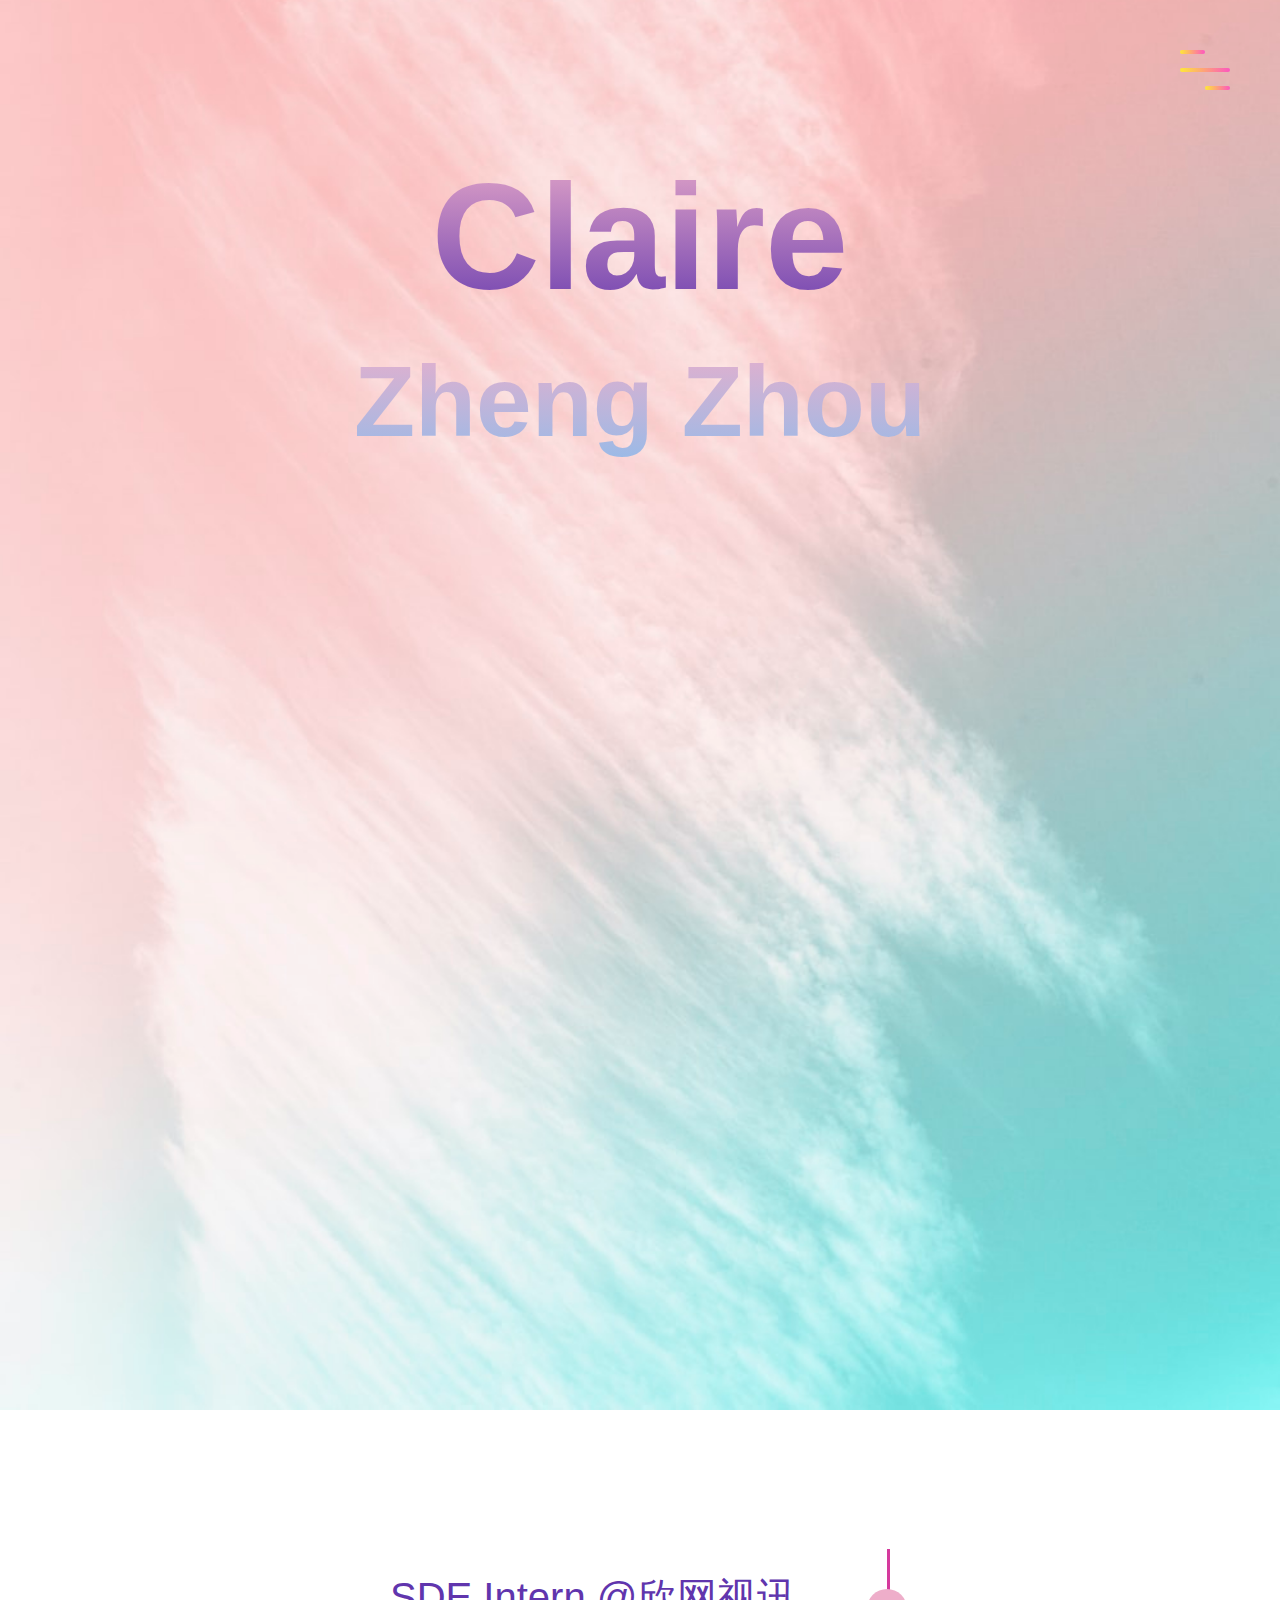
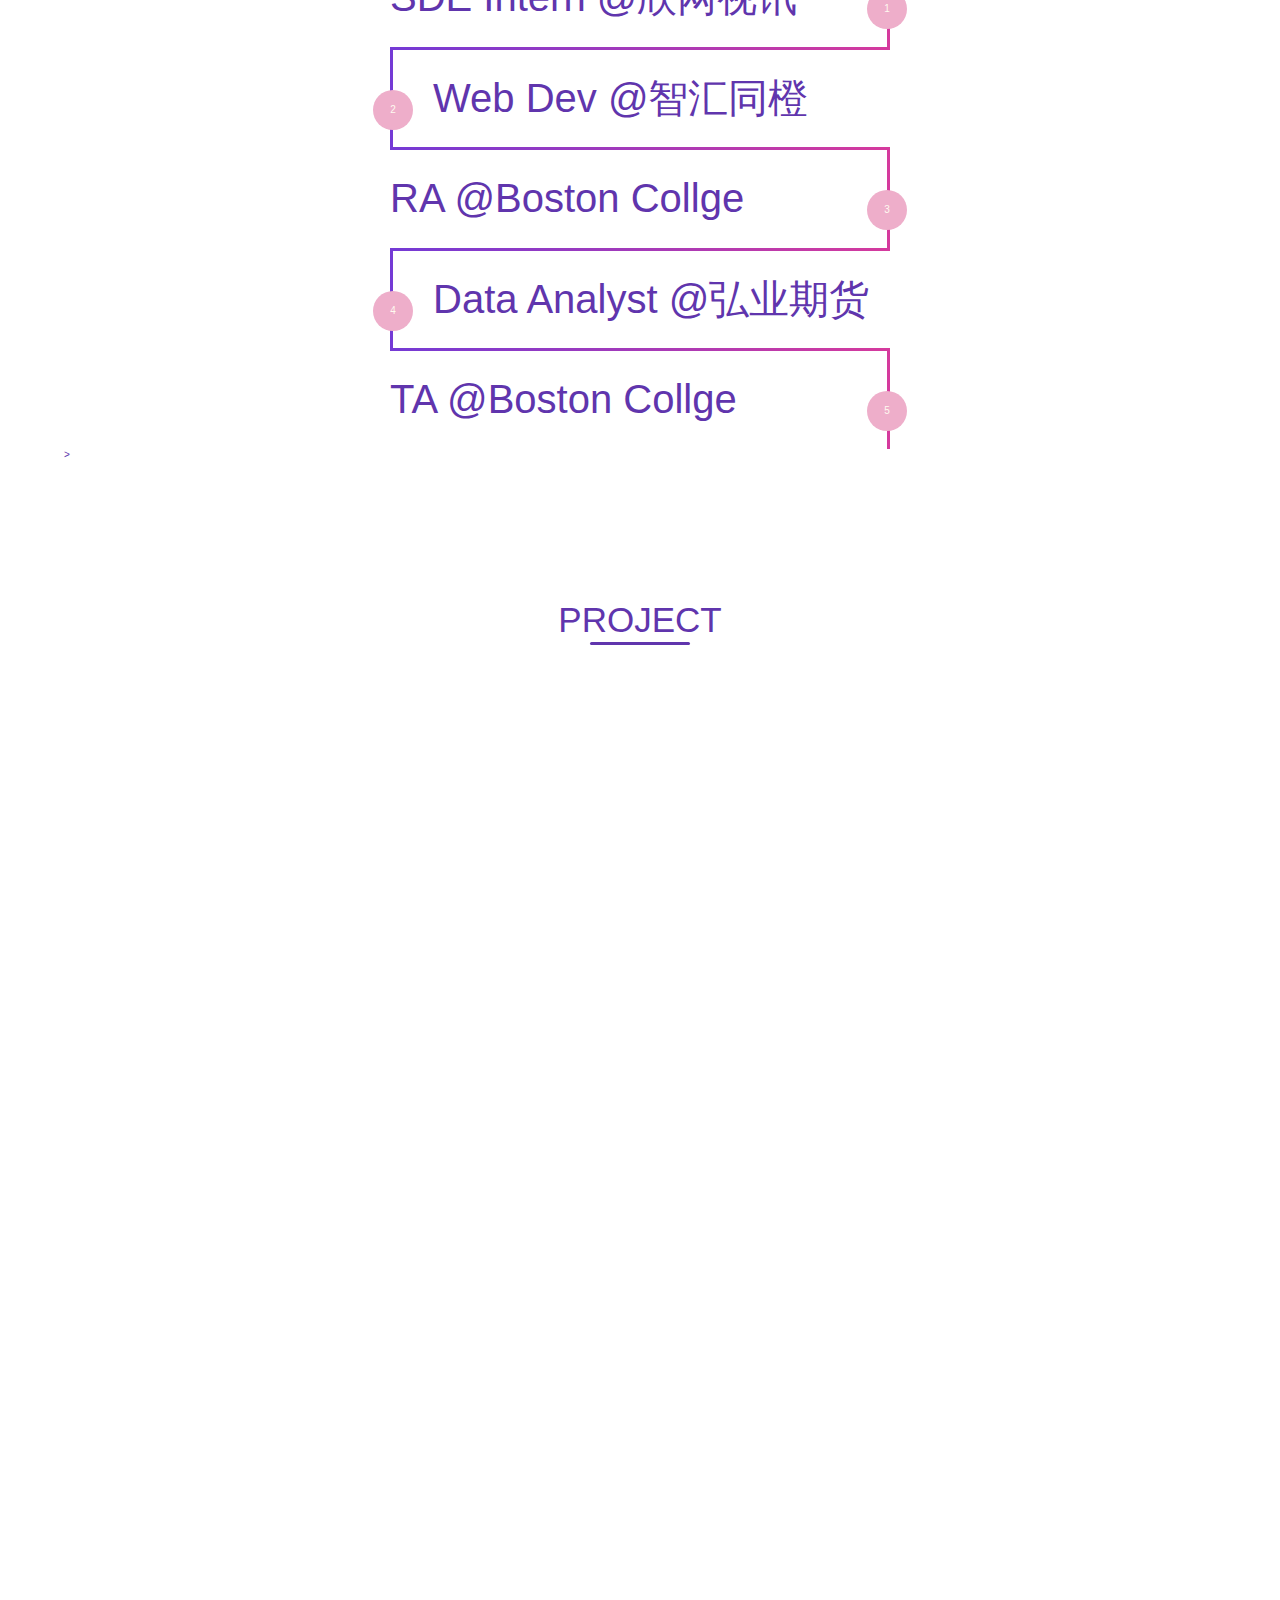
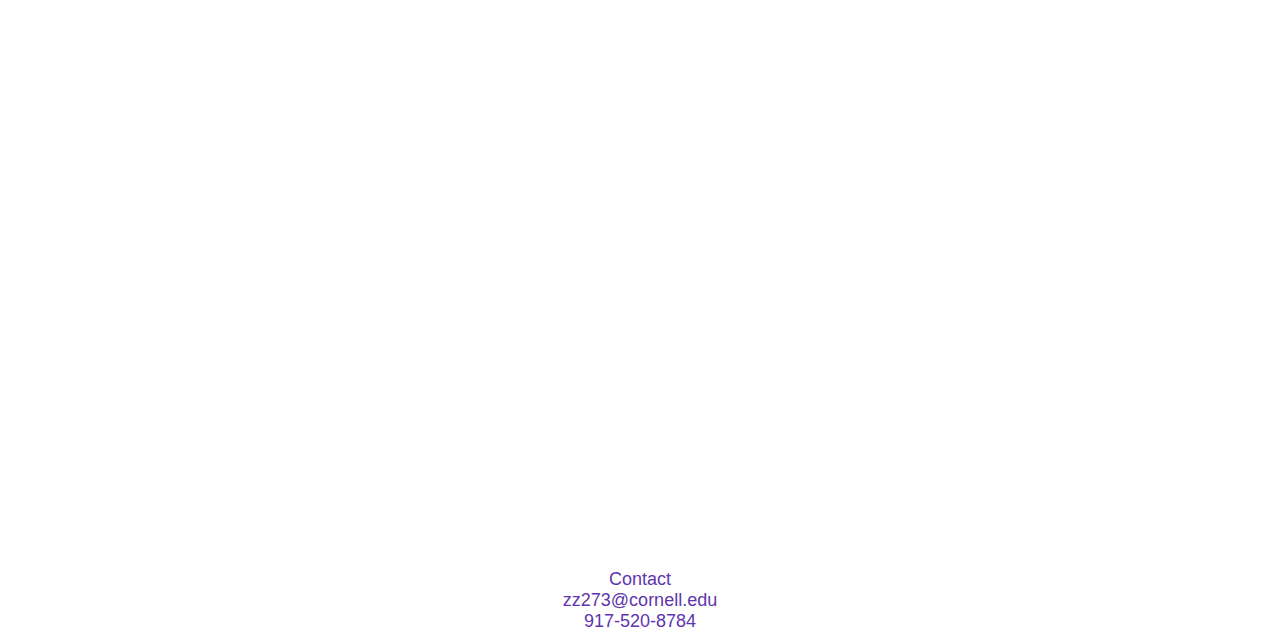
<file: index.html>
<!DOCTYPE html>
<html lang="en">

<head>
    <meta charset="UTF-8">
    <meta name="viewport" content="width=device-width, initial-scale=1">
    <title>Zheng Zhou (Claire)</title>
    <link rel="stylesheet" href="https://unpkg.com/aos@next/dist/aos.css" />
    <link rel="stylesheet" href="https://use.fontawesome.com/releases/v5.7.2/css/all.css" integrity="sha384-fnmOCqbTlWIlj8LyTjo7mOUStjsKC4pOpQbqyi7RrhN7udi9RwhKkMHpvLbHG9Sr" crossorigin="anonymous">
    <link rel="stylesheet" href="./css/main.css">
    <script src="main.js"></script>
</head>

<body>
<header>
    <div class="menu-toggler">
        <div class="bar half start"></div>
        <div class="bar"></div>
        <div class="bar half end"></div>
    </div>
    <nav class="top-nav">
        <ul class="nav-list">
            <li>
                <a href="#about" class="nav-link">About</a>
            </li>
            <li>
                <a href="#experience" class="nav-link">Experiences</a>
            </li>
            <li>
                <a href="#Project" class="nav-link">Project</a>
            </li>
        </ul>
    </nav>
    
    <div id="mySidenav" class="sidenav">
        <a href="javascript:void(0)" class="closebtn" onclick="closeNav()">&times;</a>
        <p class="center">SKILLS</p>
        <i class="fab fa-java">Java</i>
        <i class="fab fa-python">Python</i>
        <i class="fab fa-js-square">Javascript</i>
        <i class="fab fa-react">React</i>
        <i class="fab fa-docker">Docker</i>
        <i class="fab fa-aws">AWS</i>
    </div>
   
    <script>
        function openNav() {
          document.getElementById("mySidenav").style.width = "250px";
        }
        
        function closeNav() {
          document.getElementById("mySidenav").style.width = "0";
        }
    </script>
    <div class="landing-text">
       
        <h1>Claire</h1>
        <h2>Zheng Zhou</h2>
        <div class="social-media">
            <ul class="nav-list">
                <li>
                    <a href="images/Resume_Claire_Zheng_Zhou.pdf" target="_blank">
                        <i class="far fa-file-alt"></i>
                    </a>
                    
                </li>
                <li>
                    <a href="https://github.com/Zhou1213CN" class="icon-link">
                        <i class="fab fa-github-square"></i>
                    </a>
                </li>
                <li>
                    <a href="https://www.linkedin.com/in/zheng-claire-zhou-33aa33120/" class="icon-link">
                        <i class="fab fa-linkedin"></i>
                    </a>
                </li>
                <li>
                    <a href="https://www.instagram.com/aileysqov/" class="icon-link">
                        <i class="fab fa-instagram"></i>
                        
                    </a>
                </li>
            </ul>
        </div>
        <span style="font-size: 20px; display: flex; justify-content: center; align-items: center;cursor:pointer; padding: 40px 40px 40px 40px; color: #6035ad;" onclick="openNav()">
            
            <i class="fas fa-database ball"></i>
        </br>
            <!-- <p>skills</p> -->
        </span>
      

    </div>
</header>

<section class="about" id="about">
    <div class="container">
       
        <div class="about-details" data-aos="fade-right" data-aos-delay="600">
            <div class="about-heading">
                <h1>About</h1>
               
            </div>
            
            <i class="fas fa-female">Zheng Zhou (Claire)</i>
           <p> <i class="fas fa-school">Cornell University</i> </p>
            <p>Master’s student of Information Systems at Cornell</br></p>
            <p>B.A. in Computer Science & Mathematics at Boston College </br></p>
            <!-- <img src="images/images.png" alt="Cornell"> -->
            
           
            <i class="fas fa-laptop">Developer</i>
            <p>Actively seeking Software Engineer Interns</p>
            <p>Developer, Research Assitant, Teaching Assistant</p>
            <p>Interests: Human-centric Interaction; Machine Learning</p>
            
        </div>
        <div class="profile-img" data-aos="fade-left" data-aos-delay="300">
            <img src="images/selfie.png" alt="Sefile">
        </div>

    </div>

</section>

<section class="experience" id="experience">
    <div class="container">
      
        <main>

            <div class="time">
                <div class="time-1">SDE Intern @欣网视讯 </div>
            </div>
            <div class="time">
                <div class="time-1">Web Dev @智汇同橙</div>
            </div>
            <div class="time">
                <div class="time-1">RA @Boston Collge</div>
            </div>
            <div class="time">
                <div class="time-1">Data Analyst @弘业期货</div>
            </div>
            <div class="time">
                <div class="time-1">TA @Boston Collge</div>
            </div>
        </main>>
    </div>
</section>



<section class="Project" id="Project">
    <div class="container">
        <div class="section-heading">
            <h1> Project </h1>
        </div>
        <div class="Project-item">
            
            <div data-aos="fade-left" data-aos-delay="400">
                
                <!-- <h1 class="center">Kori</h1> -->
                <a href="images/paper.pdf" target="_blank">
                    <i class="far fa-file-alt center">Kori</i>
                </a>
                
                
                <p class="center">
                    Interactive Synthesis of Text and Charts in Data Documents (to appear)</p>
                    <!-- <p>
                        Shahid Latif, Zheng Zhou, Yoon Kim, Fabian Beck, Nam Wook Kim

                </p> -->
                <p class="center">
                    IEEE Transactions on Visualization and Computer Graphics (VIS), 2022
                </p>
                
                <div class="Project-img" data-aos="fade-left" data-aos-delay="500">
                    <img src="images/Kori.png" alt="" class="center">
                    
                </div>
                
                
            </div>
        </div>
        <div class="Project-item">
            <div data-aos="fade-right" data-aos-delay="600">
                
                
                    <a  target="_blank">
                        <i class="far fa-file-alt center">Show Runner</i>
                    </a>
                    
                    <p class="center">An iOS APP</p>
                <!-- <a href="https://github.com/Zhou1213CN/NewsHunter" class="icon-link">
                    <i class="fab fa-github-square"></i>
                </a>
                <a href="https://youtu.be/Awh-9mSMQ9A" class="cta"><i class="fas fa-video"></i></a>
                <p> -->
                    
                   
                
                <div class="Project-img" data-aos="fade-left" data-aos-delay="700">
                        <img src="images/iOS.png" alt="" class="center">
                </div>
                
            </div>
            
        </div>
        

        <div class="Project-item">
           
            <div data-aos="fade-left" data-aos-delay="800">
                
                <a href="images/Topk.pdf" target="_blank">
                    <i class="far fa-file-alt center">Top-k Algorithms</i>
                </a>
                <p class="center">
                    Efficient and Robust Top-k Algorithms in Big Data IoT
                </p>
            
                <p class="center">
                    IEEE International Conference on Communications (ICC), 2020
                </p>
            </div>
            <div class="Project-img" data-aos="fade-right" data-aos-delay="900">
                <img src="images/A3.png" alt="" class="center">
            </div>
        </div>
    </div>


</section>



<footer class="copyright">
    <div class="up" id="up">
        <i class="fas fa-chevron-up"></i>
    </div>
    <p>Contact</p>
    <p>zz273@cornell.edu</p>
    <p>917-520-8784</p>
</footer>

<script src="https://ajax.googleapis.com/ajax/libs/jquery/3.3.1/jquery.min.js"></script>
<script src="https://unpkg.com/aos@next/dist/aos.js"></script>
<script src="main.js"></script>
</body>

</html>
</file>
<file: css/main.css>
/* Start global */
* {
    margin: 0;
    padding: 0;
    box-sizing: border-box
}

html {
    font-size: 10px;
    font-family: 'Roboto', sans-serif;
    color: #6035AD;
}

body {
    width: 100%;
    height: 100%;
    background: url("../images/background.jpg") no-repeat center fixed;
    background-size: cover;
    
}
footer{
    background: url("../images/background.jpg") no-repeat center fixed;
    background-size: cover;
    text-align: center;
    font-size: 20px;
    position: relative;


}


section {
    padding: 7rem 0;
}

a {
    text-decoration: none;
    /* color: #eee; */
    color:#6035AD;
}

p {
    font-size: 1.8rem;
    font-weight: 300;
    color:#6035AD;
}

.Project-img img {
    text-align: center;
}
/* img {
    width: 100%;
    max-width: 100%;
} */

/* End global */
/* Start reusable */
.container {
    width: 90%;
    max-width: 120rem;
    height: 100%;
    margin: 0 auto;
    position: relative;
}

.section-heading {
    text-align: center;
    margin-bottom: 10rem;
    /*was margin top before, image wasnt so big*/
}

.section-heading h1 {
    font-size: 3.5rem;
    /* color: rgba(255, 255, 255, 0.3); */
    color:#6035AD;
    text-transform: uppercase;
    font-weight: 300;
    position: relative;
    margin-bottom: 1rem;
}

.section-heading h1::before{
    content: '';
    position: absolute;
    width: 10rem;
    height: 3px;
    border-radius: .8rem;
    bottom: -.5rem;
    left: 50%;
    transform: translateX(-50%);
    background-color: #6035AD;;
    /* background-color: rgba(255, 255, 255, 0.75); */
}

.section-heading h6 {
    font-size: 1.6rem;
    font-weight: 300;
}

.has-margin-right {
    margin-right: 5rem;
}

.has-margin-left {
    margin-left: 5rem;
}

/* End reusable */
/* Start header */
header {
    width: 100%;
    height: 100vh;
}

.top-nav {
    width: 100%;
    height: 20vh;
    position: fixed;
    top: -20vh;
    background: linear-gradient(#eeaeca);
    border-bottom-right-radius: 100%;
    border-bottom-left-radius: 100%;
    transition: all 650ms cubic-bezier(1,0,0,1);
    z-index: 1000;
}

.nav-list {
    list-style: none;
    width: 100%;
    height: 100%;
    display: flex;
    justify-content: center;
    align-items: center;
    font-family: 'The Historia Demo', sans-serif;
    font-size: 5rem;
    padding: 3rem;
    -webkit-background-clip: text;
}

li {
    margin: 0 2rem;
}


.nav-link:hover{
    background: #b958e6;
}
.nav-link:focus {
    /* background: linear-gradient(to top, #ffe838, #fd57bf); */
    background: linear-gradient(to top, #6035AD);
    -webkit-background-clip: text;
    -webkit-text-fill-color: transparent;

    /* transaprent; */
}

.top-nav.open {
    top: 0;
    border-radius: initial;
}

.menu-toggler {
    position: absolute;
    top: 5rem;
    right: 5rem;
    width: 5rem;
    height: 4rem;
    display: flex;
    flex-direction: column;
    justify-content: space-between;
    cursor: pointer;
    z-index: 1500;
    transition: transform 650ms ease-out;
}

.menu-toggler.open {
    transform: rotate(-45deg);
}

.ball {
    width: 100px;
    height: 100px;
    border-radius: 50%;
    animation: bounce 0.7s;
    animation-direction: alternate;
    animation-timing-function: cubic-bezier(.5, 0.05, 1, .5);
    animation-iteration-count: infinite;
}
  
@keyframes bounce {
    from {
        transform: translate3d(0, 0, 0);
    }
    to {
        transform: translate3d(0, 50px, 0);
    }
}
/* Prefix Support */
  
ball {
    -webkit-animation-name: bounce;
    -webkit-animation-duration: 0.5s;
    -webkit-animation-direction: alternate;
    -webkit-animation-timing-function: cubic-bezier(
    .5, 0.05, 1, .5);
    -webkit-animation-iteration-count: infinite;
}
  
@-webkit-keyframes bounce {
    from {
        -webkit-transform: translate3d(0, 0, 0);
        transform: translate3d(0, 0, 0);
    }
    to {
        -webkit-transform: translate3d(0, 200px, 0);
        transform: translate3d(0, 200px, 0);
    }
}

main {
    min-width: 300px;
    max-width: 500px;
    margin: auto;
  } 

  .time {
    
    line-height: 1.75em;
    border-top: 3px solid;
    border-image: linear-gradient(to right, #743ad5 0%, #d53a9d 100%);
    border-image-slice: 1;
    border-width: 3px;
    margin: 0;
    padding: 40px;
    counter-increment: section;
    position: relative;
    
  }
  .time:before {
    content: counter(section);
    position: absolute;
    border-radius: 50%;
    padding: 5px;
    height: 3em;
    width: 3em;
    background-color: #eeaeca;
    text-align: center;
    
    line-height: 3em;
    color:floralwhite;
    font-size: 1em;
  }
  
  .time:nth-child(odd) {
    border-right: 3px solid;
    padding-left: 0;
    
  }
  .time:nth-child(odd):before{
    left: 100%; 
    margin-left: -20px;
  }
 
  .time:nth-child(even) {
    border-left: 3px solid;
    padding-right: 0;
    
    
  }
  .time:nth-child(even):before {
     
    right: 100%; 
    margin-right: -20px;
      
  }
 
  .time:first-child {
    border-top: 0;
    border-top-right-radius:0;
    border-top-left-radius:0;
  }
  .time:last-child {
    border-bottom-right-radius:0;
    border-bottom-left-radius:0;
  }

  .time-1 {
      font-size: 40px;
  }
.bar {
    background: linear-gradient(to right, #ffe838, #fd57bf);
    width: 100%;
    height: 4px;
    border-radius: .8rem;
}

.bar.half {
    width: 50%;
}

.bar.start {
    transform-origin: right;
    transition: transform 650ms cubic-bezier(0.54, -0.81, 0.57, 0.57);
}

.open .bar.start {
    transform: rotate(-450deg) translateX(.8rem);
}

.bar.end {
    align-self: flex-end;
    transform-origin: left;
    transition: transform 650ms cubic-bezier(0.54, -0.81, 0.57, 0.57);
}

.open .bar.end {
    transform: rotate(-450deg) translateX(-.8rem);
}

.landing-text {
    position: absolute;
    top: 50%;
    left: 50%;
    transform: translate(-50%, -50%);
    width: 100%;
    text-align: center;
    z-index: 1;
}

.landing-text h1 {
    font-size: 15rem;
    font-family: 'Blastimo', sans-serif;
    background: linear-gradient(#eeaeca,#6035ad);
    -webkit-background-clip: text;
    -webkit-text-fill-color: transparent;
    padding: 1rem;
}
.landing-text h2 {
    font-size: 10rem;
    font-family: 'Blastimo', sans-serif;
    background: linear-gradient(#eeaeca, #94bbe9);
    -webkit-background-clip: text;
    -webkit-text-fill-color: transparent;
    padding: 1rem;
    
}


/* End header */
/* Start about */
.about .container {
    display: flex;
    align-items: center;
    justify-content: center;
}

.about-heading {
    margin-top: 10rem;
    /* extra */
    text-align: center;
    text-transform: uppercase;
    line-height: 0;
    margin-bottom: 6rem;
}

.about-heading h1 {
    font-size: 10rem;
    opacity: .3;
}

.about-heading h6 {
    font-size: 2rem;
    font-weight: 300;
}

.profile-img {
    
    /* width: 100%;
    max-width: 100%; */
    flex: 0.5;
    margin-right: 10rem;
  
}

.about-details {
    flex: 1;
}

.social-media {
    margin-top: 5rem;
}

i {
    font-size: 5rem;
    transition: color 650ms;
}


.Project-item i{
    text-align: center;
    font-size: 5rem;
    transition: color 650ms;
    
}

.center {
    display: block;
    margin-left: auto;
    margin-right: auto;
    width: 50%;
    padding-top: 20px;
  }
.Project-item img{
    text-align: center;
    font-size: 5rem;
    transition: color 650ms;
    
}

.fa-github-square:hover {
    color: #150808;
}

.fa-file-alt:hover{
    color :#eeaeca;
}

.fa-instagram:hover {
    background: linear-gradient(#fd57bf, #ffe838);
    -webkit-background-clip: text;
    -webkit-text-fill-color: transparent;
}

.fa-linkedin:hover {
    color: #0077B5;
}


.sidenav {
    height: 100%;
    width: 0;
    position: fixed;
    z-index: 1;
    top: 0;
    left: 0;
    overflow-x: hidden;
    transition: 0.5s;
    padding-top: 100px;
    }
    
    .sidenav i {
    padding: 20px 20px 20px 30px; 
    text-decoration: none;
    font-size: 20px;
    color: #6035AD;
    display: block;
    transition: 0.3s;
    }
    
    .sidenav i:hover {
    color: #f1f1f1;
    }
    
    .sidenav .closebtn {
    position: absolute;
    top: 0;
    right: 25px;
    font-size: 36px;
    margin-left: 50px;
    }
    
    @media screen and (max-height: 450px) {
    .sidenav {padding-top: 15px;}
    .sidenav a {font-size: 18px;}
        }


/* media queries */
@media screen and (max-width:812px) {

    /* End project */
    body {
        background: url("../images/background.jpg") no-repeat center fixed;
        background-size: cover;
    }

    .menu-toggler{
        /* top: 2rem;
        right: 2rem; */
        visibility: hidden;
    }
    .profile-img{
        visibility: hidden;
        /* width: 95%;
        height: 95%;
        margin: 0 0 auto 0; */
    }


    .landing-text h1{
        font-size: 7rem;
    }

    .landing-text h6{
        font-size: 1.5rem;
    }

    .nav-list{
        flex-direction: row;
    }

    
    
    .info-list{
        flex-direction: row;
    }

    li{
        margin: 2rem 0;
    }

    .nav-link{
        font-size: 4.5rem;
    }

    .about-heading h1{
        font-size: 8rem;
    }

    .section-heading h1{
        font-size: 3rem;
    }

    .about-details .nav-list{
        flex-direction: initial;
    }

    .about-details li{
        margin: 0 2rem;
    }

    .icon-container{
        width: 7rem;
        height: 7rem;
    }

    .icon-container i{
        font-size: 4rem;
    }

}

@media screen and (max-width: 600px){

    /* .menu-toggler{
        top: 2rem;
        right: 2rem;
    } */

    .landing-text h1{
        font-size: 5rem;
    }

    .landing-text h6{
        font-size: 1.4rem;
    }

    .nav-link{
        font-size: 3.5rem;
    }

    .about .container{
        flex-direction: column;
    }

    

    .project-item{
        flex-direction: column;
    }

    

  .time-1 {
      font-size: 1.6rem;
  }

    .up{
        border-top-color: #6035AD;
        color: #6035AD;
        border-top: 3px solid;
        right: 2rem;
    }
}
</file>
